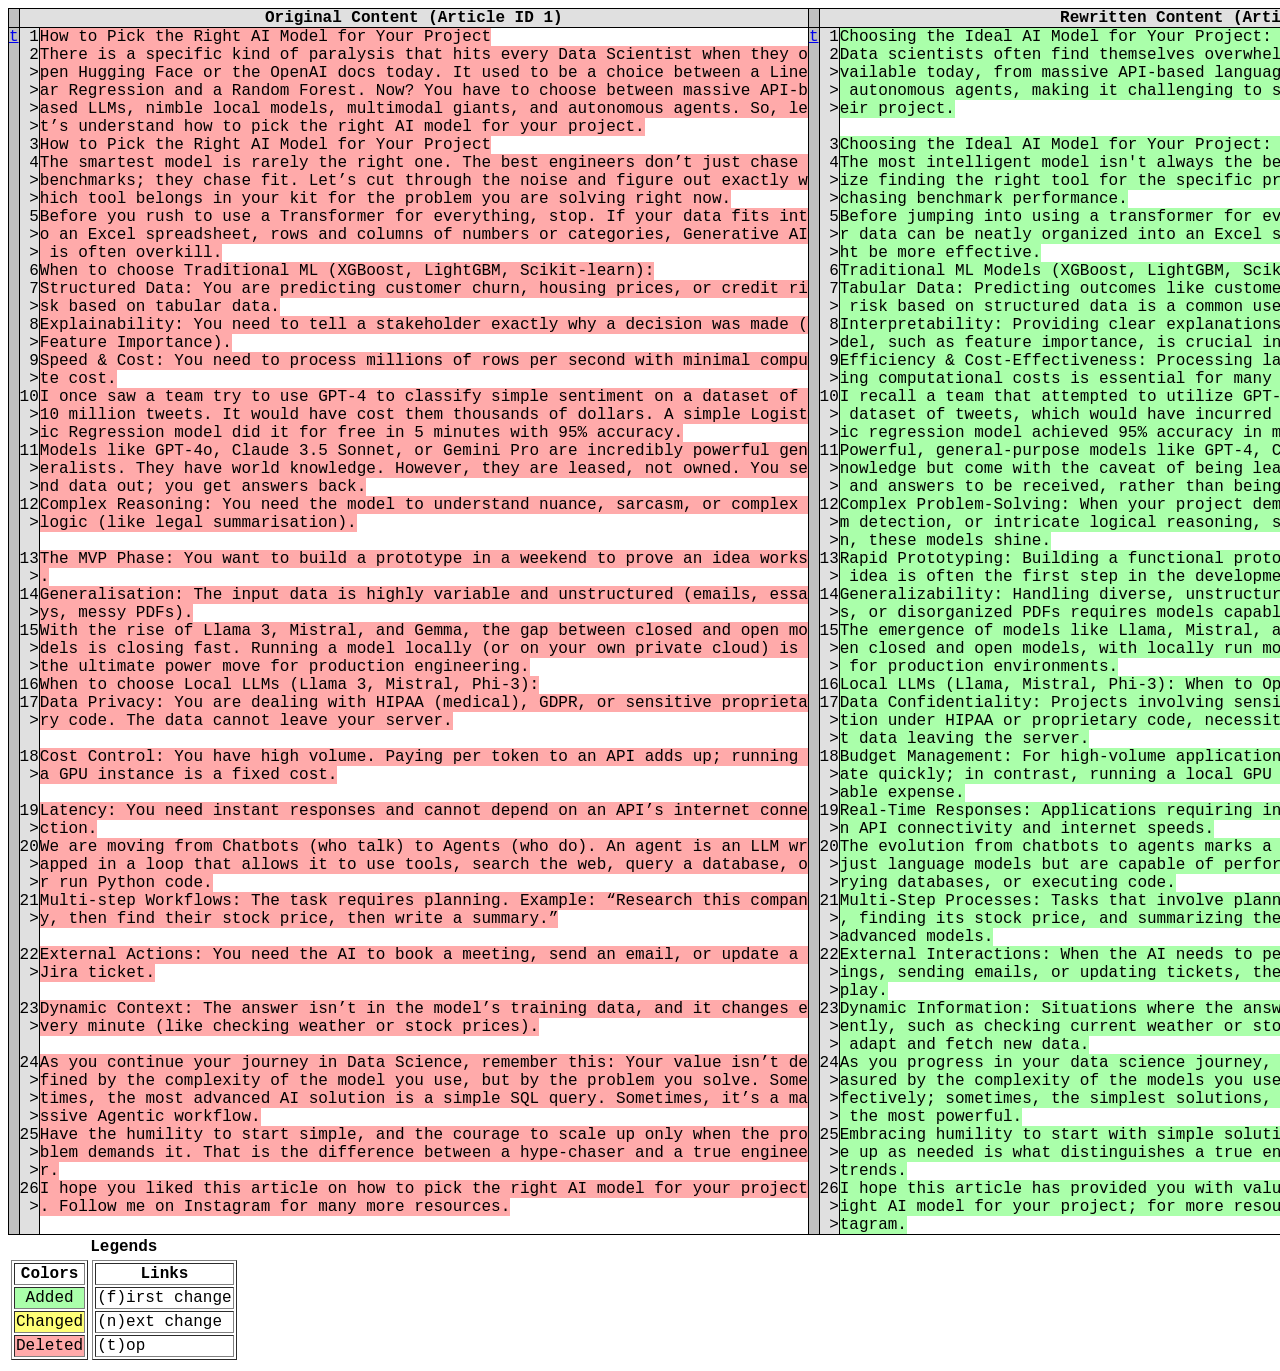
<file: diff_output.html>
<!DOCTYPE html PUBLIC "-//W3C//DTD XHTML 1.0 Transitional//EN"
          "http://www.w3.org/TR/xhtml1/DTD/xhtml1-transitional.dtd">

<html>

<head>
    <meta http-equiv="Content-Type"
          content="text/html; charset=utf-8" />
    <title></title>
    <style type="text/css">
        table.diff {font-family: Menlo, Consolas, Monaco, Liberation Mono, Lucida Console, monospace; border:medium}
        .diff_header {background-color:#e0e0e0}
        td.diff_header {text-align:right}
        .diff_next {background-color:#c0c0c0}
        .diff_add {background-color:#aaffaa}
        .diff_chg {background-color:#ffff77}
        .diff_sub {background-color:#ffaaaa}
    </style>
</head>

<body>
    
    <table class="diff" id="difflib_chg_to0__top"
           cellspacing="0" cellpadding="0" rules="groups" >
        <colgroup></colgroup> <colgroup></colgroup> <colgroup></colgroup>
        <colgroup></colgroup> <colgroup></colgroup> <colgroup></colgroup>
        <thead><tr><th class="diff_next"><br /></th><th colspan="2" class="diff_header">Original Content (Article ID 1)</th><th class="diff_next"><br /></th><th colspan="2" class="diff_header">Rewritten Content (Article ID 1)</th></tr></thead>
        <tbody>
            <tr><td class="diff_next" id="difflib_chg_to0__0"><a href="#difflib_chg_to0__top">t</a></td><td class="diff_header" id="from0_1">1</td><td nowrap="nowrap"><span class="diff_sub">How&nbsp;to&nbsp;Pick&nbsp;the&nbsp;Right&nbsp;AI&nbsp;Model&nbsp;for&nbsp;Your&nbsp;Project</span></td><td class="diff_next"><a href="#difflib_chg_to0__top">t</a></td><td class="diff_header" id="to0_1">1</td><td nowrap="nowrap"><span class="diff_add">Choosing&nbsp;the&nbsp;Ideal&nbsp;AI&nbsp;Model&nbsp;for&nbsp;Your&nbsp;Project:&nbsp;A&nbsp;Comprehensive&nbsp;Guide</span></td></tr>
            <tr><td class="diff_next"></td><td class="diff_header" id="from0_2">2</td><td nowrap="nowrap"><span class="diff_sub">There&nbsp;is&nbsp;a&nbsp;specific&nbsp;kind&nbsp;of&nbsp;paralysis&nbsp;that&nbsp;hits&nbsp;every&nbsp;Data&nbsp;Scientist&nbsp;when&nbsp;they&nbsp;o</span></td><td class="diff_next"></td><td class="diff_header" id="to0_2">2</td><td nowrap="nowrap"><span class="diff_add">Data&nbsp;scientists&nbsp;often&nbsp;find&nbsp;themselves&nbsp;overwhelmed&nbsp;by&nbsp;the&nbsp;plethora&nbsp;of&nbsp;AI&nbsp;models&nbsp;a</span></td></tr>
            <tr><td class="diff_next"></td><td class="diff_header">></td><td nowrap="nowrap"><span class="diff_sub">pen&nbsp;Hugging&nbsp;Face&nbsp;or&nbsp;the&nbsp;OpenAI&nbsp;docs&nbsp;today.&nbsp;It&nbsp;used&nbsp;to&nbsp;be&nbsp;a&nbsp;choice&nbsp;between&nbsp;a&nbsp;Line</span></td><td class="diff_next"></td><td class="diff_header">></td><td nowrap="nowrap"><span class="diff_add">vailable&nbsp;today,&nbsp;from&nbsp;massive&nbsp;API-based&nbsp;language&nbsp;models&nbsp;to&nbsp;agile&nbsp;local&nbsp;models&nbsp;and</span></td></tr>
            <tr><td class="diff_next"></td><td class="diff_header">></td><td nowrap="nowrap"><span class="diff_sub">ar&nbsp;Regression&nbsp;and&nbsp;a&nbsp;Random&nbsp;Forest.&nbsp;Now?&nbsp;You&nbsp;have&nbsp;to&nbsp;choose&nbsp;between&nbsp;massive&nbsp;API-b</span></td><td class="diff_next"></td><td class="diff_header">></td><td nowrap="nowrap"><span class="diff_add">&nbsp;autonomous&nbsp;agents,&nbsp;making&nbsp;it&nbsp;challenging&nbsp;to&nbsp;select&nbsp;the&nbsp;most&nbsp;suitable&nbsp;one&nbsp;for&nbsp;th</span></td></tr>
            <tr><td class="diff_next"></td><td class="diff_header">></td><td nowrap="nowrap"><span class="diff_sub">ased&nbsp;LLMs,&nbsp;nimble&nbsp;local&nbsp;models,&nbsp;multimodal&nbsp;giants,&nbsp;and&nbsp;autonomous&nbsp;agents.&nbsp;So,&nbsp;le</span></td><td class="diff_next"></td><td class="diff_header">></td><td nowrap="nowrap"><span class="diff_add">eir&nbsp;project.</span></td></tr>
            <tr><td class="diff_next"></td><td class="diff_header">></td><td nowrap="nowrap"><span class="diff_sub">t’s&nbsp;understand&nbsp;how&nbsp;to&nbsp;pick&nbsp;the&nbsp;right&nbsp;AI&nbsp;model&nbsp;for&nbsp;your&nbsp;project.</span></td><td class="diff_next"></td><td class="diff_header"></td><td nowrap="nowrap">&nbsp;</td></tr>
            <tr><td class="diff_next"></td><td class="diff_header" id="from0_3">3</td><td nowrap="nowrap"><span class="diff_sub">How&nbsp;to&nbsp;Pick&nbsp;the&nbsp;Right&nbsp;AI&nbsp;Model&nbsp;for&nbsp;Your&nbsp;Project</span></td><td class="diff_next"></td><td class="diff_header" id="to0_3">3</td><td nowrap="nowrap"><span class="diff_add">Choosing&nbsp;the&nbsp;Ideal&nbsp;AI&nbsp;Model&nbsp;for&nbsp;Your&nbsp;Project:&nbsp;A&nbsp;Comprehensive&nbsp;Guide</span></td></tr>
            <tr><td class="diff_next"></td><td class="diff_header" id="from0_4">4</td><td nowrap="nowrap"><span class="diff_sub">The&nbsp;smartest&nbsp;model&nbsp;is&nbsp;rarely&nbsp;the&nbsp;right&nbsp;one.&nbsp;The&nbsp;best&nbsp;engineers&nbsp;don’t&nbsp;just&nbsp;chase&nbsp;</span></td><td class="diff_next"></td><td class="diff_header" id="to0_4">4</td><td nowrap="nowrap"><span class="diff_add">The&nbsp;most&nbsp;intelligent&nbsp;model&nbsp;isn't&nbsp;always&nbsp;the&nbsp;best&nbsp;fit;&nbsp;seasoned&nbsp;engineers&nbsp;priorit</span></td></tr>
            <tr><td class="diff_next"></td><td class="diff_header">></td><td nowrap="nowrap"><span class="diff_sub">benchmarks;&nbsp;they&nbsp;chase&nbsp;fit.&nbsp;Let’s&nbsp;cut&nbsp;through&nbsp;the&nbsp;noise&nbsp;and&nbsp;figure&nbsp;out&nbsp;exactly&nbsp;w</span></td><td class="diff_next"></td><td class="diff_header">></td><td nowrap="nowrap"><span class="diff_add">ize&nbsp;finding&nbsp;the&nbsp;right&nbsp;tool&nbsp;for&nbsp;the&nbsp;specific&nbsp;problem&nbsp;at&nbsp;hand,&nbsp;rather&nbsp;than&nbsp;solely&nbsp;</span></td></tr>
            <tr><td class="diff_next"></td><td class="diff_header">></td><td nowrap="nowrap"><span class="diff_sub">hich&nbsp;tool&nbsp;belongs&nbsp;in&nbsp;your&nbsp;kit&nbsp;for&nbsp;the&nbsp;problem&nbsp;you&nbsp;are&nbsp;solving&nbsp;right&nbsp;now.</span></td><td class="diff_next"></td><td class="diff_header">></td><td nowrap="nowrap"><span class="diff_add">chasing&nbsp;benchmark&nbsp;performance.</span></td></tr>
            <tr><td class="diff_next"></td><td class="diff_header" id="from0_5">5</td><td nowrap="nowrap"><span class="diff_sub">Before&nbsp;you&nbsp;rush&nbsp;to&nbsp;use&nbsp;a&nbsp;Transformer&nbsp;for&nbsp;everything,&nbsp;stop.&nbsp;If&nbsp;your&nbsp;data&nbsp;fits&nbsp;int</span></td><td class="diff_next"></td><td class="diff_header" id="to0_5">5</td><td nowrap="nowrap"><span class="diff_add">Before&nbsp;jumping&nbsp;into&nbsp;using&nbsp;a&nbsp;transformer&nbsp;for&nbsp;every&nbsp;task,&nbsp;take&nbsp;a&nbsp;step&nbsp;back;&nbsp;if&nbsp;you</span></td></tr>
            <tr><td class="diff_next"></td><td class="diff_header">></td><td nowrap="nowrap"><span class="diff_sub">o&nbsp;an&nbsp;Excel&nbsp;spreadsheet,&nbsp;rows&nbsp;and&nbsp;columns&nbsp;of&nbsp;numbers&nbsp;or&nbsp;categories,&nbsp;Generative&nbsp;AI</span></td><td class="diff_next"></td><td class="diff_header">></td><td nowrap="nowrap"><span class="diff_add">r&nbsp;data&nbsp;can&nbsp;be&nbsp;neatly&nbsp;organized&nbsp;into&nbsp;an&nbsp;Excel&nbsp;spreadsheet,&nbsp;a&nbsp;simpler&nbsp;approach&nbsp;mig</span></td></tr>
            <tr><td class="diff_next"></td><td class="diff_header">></td><td nowrap="nowrap"><span class="diff_sub">&nbsp;is&nbsp;often&nbsp;overkill.</span></td><td class="diff_next"></td><td class="diff_header">></td><td nowrap="nowrap"><span class="diff_add">ht&nbsp;be&nbsp;more&nbsp;effective.</span></td></tr>
            <tr><td class="diff_next"></td><td class="diff_header" id="from0_6">6</td><td nowrap="nowrap"><span class="diff_sub">When&nbsp;to&nbsp;choose&nbsp;Traditional&nbsp;ML&nbsp;(XGBoost,&nbsp;LightGBM,&nbsp;Scikit-learn):</span></td><td class="diff_next"></td><td class="diff_header" id="to0_6">6</td><td nowrap="nowrap"><span class="diff_add">Traditional&nbsp;ML&nbsp;Models&nbsp;(XGBoost,&nbsp;LightGBM,&nbsp;Scikit-learn):&nbsp;When&nbsp;to&nbsp;Use&nbsp;Them</span></td></tr>
            <tr><td class="diff_next"></td><td class="diff_header" id="from0_7">7</td><td nowrap="nowrap"><span class="diff_sub">Structured&nbsp;Data:&nbsp;You&nbsp;are&nbsp;predicting&nbsp;customer&nbsp;churn,&nbsp;housing&nbsp;prices,&nbsp;or&nbsp;credit&nbsp;ri</span></td><td class="diff_next"></td><td class="diff_header" id="to0_7">7</td><td nowrap="nowrap"><span class="diff_add">Tabular&nbsp;Data:&nbsp;Predicting&nbsp;outcomes&nbsp;like&nbsp;customer&nbsp;churn,&nbsp;housing&nbsp;prices,&nbsp;or&nbsp;credit</span></td></tr>
            <tr><td class="diff_next"></td><td class="diff_header">></td><td nowrap="nowrap"><span class="diff_sub">sk&nbsp;based&nbsp;on&nbsp;tabular&nbsp;data.</span></td><td class="diff_next"></td><td class="diff_header">></td><td nowrap="nowrap"><span class="diff_add">&nbsp;risk&nbsp;based&nbsp;on&nbsp;structured&nbsp;data&nbsp;is&nbsp;a&nbsp;common&nbsp;use&nbsp;case.</span></td></tr>
            <tr><td class="diff_next"></td><td class="diff_header" id="from0_8">8</td><td nowrap="nowrap"><span class="diff_sub">Explainability:&nbsp;You&nbsp;need&nbsp;to&nbsp;tell&nbsp;a&nbsp;stakeholder&nbsp;exactly&nbsp;why&nbsp;a&nbsp;decision&nbsp;was&nbsp;made&nbsp;(</span></td><td class="diff_next"></td><td class="diff_header" id="to0_8">8</td><td nowrap="nowrap"><span class="diff_add">Interpretability:&nbsp;Providing&nbsp;clear&nbsp;explanations&nbsp;for&nbsp;the&nbsp;decisions&nbsp;made&nbsp;by&nbsp;your&nbsp;mo</span></td></tr>
            <tr><td class="diff_next"></td><td class="diff_header">></td><td nowrap="nowrap"><span class="diff_sub">Feature&nbsp;Importance).</span></td><td class="diff_next"></td><td class="diff_header">></td><td nowrap="nowrap"><span class="diff_add">del,&nbsp;such&nbsp;as&nbsp;feature&nbsp;importance,&nbsp;is&nbsp;crucial&nbsp;in&nbsp;certain&nbsp;applications.</span></td></tr>
            <tr><td class="diff_next"></td><td class="diff_header" id="from0_9">9</td><td nowrap="nowrap"><span class="diff_sub">Speed&nbsp;&amp;&nbsp;Cost:&nbsp;You&nbsp;need&nbsp;to&nbsp;process&nbsp;millions&nbsp;of&nbsp;rows&nbsp;per&nbsp;second&nbsp;with&nbsp;minimal&nbsp;compu</span></td><td class="diff_next"></td><td class="diff_header" id="to0_9">9</td><td nowrap="nowrap"><span class="diff_add">Efficiency&nbsp;&amp;&nbsp;Cost-Effectiveness:&nbsp;Processing&nbsp;large&nbsp;datasets&nbsp;quickly&nbsp;while&nbsp;minimiz</span></td></tr>
            <tr><td class="diff_next"></td><td class="diff_header">></td><td nowrap="nowrap"><span class="diff_sub">te&nbsp;cost.</span></td><td class="diff_next"></td><td class="diff_header">></td><td nowrap="nowrap"><span class="diff_add">ing&nbsp;computational&nbsp;costs&nbsp;is&nbsp;essential&nbsp;for&nbsp;many&nbsp;projects.</span></td></tr>
            <tr><td class="diff_next"></td><td class="diff_header" id="from0_10">10</td><td nowrap="nowrap"><span class="diff_sub">I&nbsp;once&nbsp;saw&nbsp;a&nbsp;team&nbsp;try&nbsp;to&nbsp;use&nbsp;GPT-4&nbsp;to&nbsp;classify&nbsp;simple&nbsp;sentiment&nbsp;on&nbsp;a&nbsp;dataset&nbsp;of&nbsp;</span></td><td class="diff_next"></td><td class="diff_header" id="to0_10">10</td><td nowrap="nowrap"><span class="diff_add">I&nbsp;recall&nbsp;a&nbsp;team&nbsp;that&nbsp;attempted&nbsp;to&nbsp;utilize&nbsp;GPT-4&nbsp;for&nbsp;sentiment&nbsp;analysis&nbsp;on&nbsp;a&nbsp;vast</span></td></tr>
            <tr><td class="diff_next"></td><td class="diff_header">></td><td nowrap="nowrap"><span class="diff_sub">10&nbsp;million&nbsp;tweets.&nbsp;It&nbsp;would&nbsp;have&nbsp;cost&nbsp;them&nbsp;thousands&nbsp;of&nbsp;dollars.&nbsp;A&nbsp;simple&nbsp;Logist</span></td><td class="diff_next"></td><td class="diff_header">></td><td nowrap="nowrap"><span class="diff_add">&nbsp;dataset&nbsp;of&nbsp;tweets,&nbsp;which&nbsp;would&nbsp;have&nbsp;incurred&nbsp;significant&nbsp;costs;&nbsp;a&nbsp;simple&nbsp;logist</span></td></tr>
            <tr><td class="diff_next"></td><td class="diff_header">></td><td nowrap="nowrap"><span class="diff_sub">ic&nbsp;Regression&nbsp;model&nbsp;did&nbsp;it&nbsp;for&nbsp;free&nbsp;in&nbsp;5&nbsp;minutes&nbsp;with&nbsp;95%&nbsp;accuracy.</span></td><td class="diff_next"></td><td class="diff_header">></td><td nowrap="nowrap"><span class="diff_add">ic&nbsp;regression&nbsp;model&nbsp;achieved&nbsp;95%&nbsp;accuracy&nbsp;in&nbsp;mere&nbsp;minutes,&nbsp;at&nbsp;no&nbsp;cost.</span></td></tr>
            <tr><td class="diff_next"></td><td class="diff_header" id="from0_11">11</td><td nowrap="nowrap"><span class="diff_sub">Models&nbsp;like&nbsp;GPT-4o,&nbsp;Claude&nbsp;3.5&nbsp;Sonnet,&nbsp;or&nbsp;Gemini&nbsp;Pro&nbsp;are&nbsp;incredibly&nbsp;powerful&nbsp;gen</span></td><td class="diff_next"></td><td class="diff_header" id="to0_11">11</td><td nowrap="nowrap"><span class="diff_add">Powerful,&nbsp;general-purpose&nbsp;models&nbsp;like&nbsp;GPT-4,&nbsp;Claude,&nbsp;or&nbsp;Gemini&nbsp;offer&nbsp;extensive&nbsp;k</span></td></tr>
            <tr><td class="diff_next"></td><td class="diff_header">></td><td nowrap="nowrap"><span class="diff_sub">eralists.&nbsp;They&nbsp;have&nbsp;world&nbsp;knowledge.&nbsp;However,&nbsp;they&nbsp;are&nbsp;leased,&nbsp;not&nbsp;owned.&nbsp;You&nbsp;se</span></td><td class="diff_next"></td><td class="diff_header">></td><td nowrap="nowrap"><span class="diff_add">nowledge&nbsp;but&nbsp;come&nbsp;with&nbsp;the&nbsp;caveat&nbsp;of&nbsp;being&nbsp;leased,&nbsp;requiring&nbsp;data&nbsp;to&nbsp;be&nbsp;sent&nbsp;out</span></td></tr>
            <tr><td class="diff_next"></td><td class="diff_header">></td><td nowrap="nowrap"><span class="diff_sub">nd&nbsp;data&nbsp;out;&nbsp;you&nbsp;get&nbsp;answers&nbsp;back.</span></td><td class="diff_next"></td><td class="diff_header">></td><td nowrap="nowrap"><span class="diff_add">&nbsp;and&nbsp;answers&nbsp;to&nbsp;be&nbsp;received,&nbsp;rather&nbsp;than&nbsp;being&nbsp;owned&nbsp;outright.</span></td></tr>
            <tr><td class="diff_next"></td><td class="diff_header" id="from0_12">12</td><td nowrap="nowrap"><span class="diff_sub">Complex&nbsp;Reasoning:&nbsp;You&nbsp;need&nbsp;the&nbsp;model&nbsp;to&nbsp;understand&nbsp;nuance,&nbsp;sarcasm,&nbsp;or&nbsp;complex&nbsp;</span></td><td class="diff_next"></td><td class="diff_header" id="to0_12">12</td><td nowrap="nowrap"><span class="diff_add">Complex&nbsp;Problem-Solving:&nbsp;When&nbsp;your&nbsp;project&nbsp;demands&nbsp;nuanced&nbsp;understanding,&nbsp;sarcas</span></td></tr>
            <tr><td class="diff_next"></td><td class="diff_header">></td><td nowrap="nowrap"><span class="diff_sub">logic&nbsp;(like&nbsp;legal&nbsp;summarisation).</span></td><td class="diff_next"></td><td class="diff_header">></td><td nowrap="nowrap"><span class="diff_add">m&nbsp;detection,&nbsp;or&nbsp;intricate&nbsp;logical&nbsp;reasoning,&nbsp;such&nbsp;as&nbsp;legal&nbsp;document&nbsp;summarizatio</span></td></tr>
            <tr><td class="diff_next"></td><td class="diff_header"></td><td nowrap="nowrap">&nbsp;</td><td class="diff_next"></td><td class="diff_header">></td><td nowrap="nowrap"><span class="diff_add">n,&nbsp;these&nbsp;models&nbsp;shine.</span></td></tr>
            <tr><td class="diff_next"></td><td class="diff_header" id="from0_13">13</td><td nowrap="nowrap"><span class="diff_sub">The&nbsp;MVP&nbsp;Phase:&nbsp;You&nbsp;want&nbsp;to&nbsp;build&nbsp;a&nbsp;prototype&nbsp;in&nbsp;a&nbsp;weekend&nbsp;to&nbsp;prove&nbsp;an&nbsp;idea&nbsp;works</span></td><td class="diff_next"></td><td class="diff_header" id="to0_13">13</td><td nowrap="nowrap"><span class="diff_add">Rapid&nbsp;Prototyping:&nbsp;Building&nbsp;a&nbsp;functional&nbsp;prototype&nbsp;over&nbsp;a&nbsp;weekend&nbsp;to&nbsp;validate&nbsp;an</span></td></tr>
            <tr><td class="diff_next"></td><td class="diff_header">></td><td nowrap="nowrap"><span class="diff_sub">.</span></td><td class="diff_next"></td><td class="diff_header">></td><td nowrap="nowrap"><span class="diff_add">&nbsp;idea&nbsp;is&nbsp;often&nbsp;the&nbsp;first&nbsp;step&nbsp;in&nbsp;the&nbsp;development&nbsp;process.</span></td></tr>
            <tr><td class="diff_next"></td><td class="diff_header" id="from0_14">14</td><td nowrap="nowrap"><span class="diff_sub">Generalisation:&nbsp;The&nbsp;input&nbsp;data&nbsp;is&nbsp;highly&nbsp;variable&nbsp;and&nbsp;unstructured&nbsp;(emails,&nbsp;essa</span></td><td class="diff_next"></td><td class="diff_header" id="to0_14">14</td><td nowrap="nowrap"><span class="diff_add">Generalizability:&nbsp;Handling&nbsp;diverse,&nbsp;unstructured&nbsp;data&nbsp;sources&nbsp;like&nbsp;emails,&nbsp;essay</span></td></tr>
            <tr><td class="diff_next"></td><td class="diff_header">></td><td nowrap="nowrap"><span class="diff_sub">ys,&nbsp;messy&nbsp;PDFs).</span></td><td class="diff_next"></td><td class="diff_header">></td><td nowrap="nowrap"><span class="diff_add">s,&nbsp;or&nbsp;disorganized&nbsp;PDFs&nbsp;requires&nbsp;models&nbsp;capable&nbsp;of&nbsp;adapting&nbsp;to&nbsp;variable&nbsp;input.</span></td></tr>
            <tr><td class="diff_next"></td><td class="diff_header" id="from0_15">15</td><td nowrap="nowrap"><span class="diff_sub">With&nbsp;the&nbsp;rise&nbsp;of&nbsp;Llama&nbsp;3,&nbsp;Mistral,&nbsp;and&nbsp;Gemma,&nbsp;the&nbsp;gap&nbsp;between&nbsp;closed&nbsp;and&nbsp;open&nbsp;mo</span></td><td class="diff_next"></td><td class="diff_header" id="to0_15">15</td><td nowrap="nowrap"><span class="diff_add">The&nbsp;emergence&nbsp;of&nbsp;models&nbsp;like&nbsp;Llama,&nbsp;Mistral,&nbsp;and&nbsp;Gemma&nbsp;is&nbsp;bridging&nbsp;the&nbsp;gap&nbsp;betwe</span></td></tr>
            <tr><td class="diff_next"></td><td class="diff_header">></td><td nowrap="nowrap"><span class="diff_sub">dels&nbsp;is&nbsp;closing&nbsp;fast.&nbsp;Running&nbsp;a&nbsp;model&nbsp;locally&nbsp;(or&nbsp;on&nbsp;your&nbsp;own&nbsp;private&nbsp;cloud)&nbsp;is&nbsp;</span></td><td class="diff_next"></td><td class="diff_header">></td><td nowrap="nowrap"><span class="diff_add">en&nbsp;closed&nbsp;and&nbsp;open&nbsp;models,&nbsp;with&nbsp;locally&nbsp;run&nbsp;models&nbsp;offering&nbsp;unparalleled&nbsp;control</span></td></tr>
            <tr><td class="diff_next"></td><td class="diff_header">></td><td nowrap="nowrap"><span class="diff_sub">the&nbsp;ultimate&nbsp;power&nbsp;move&nbsp;for&nbsp;production&nbsp;engineering.</span></td><td class="diff_next"></td><td class="diff_header">></td><td nowrap="nowrap"><span class="diff_add">&nbsp;for&nbsp;production&nbsp;environments.</span></td></tr>
            <tr><td class="diff_next"></td><td class="diff_header" id="from0_16">16</td><td nowrap="nowrap"><span class="diff_sub">When&nbsp;to&nbsp;choose&nbsp;Local&nbsp;LLMs&nbsp;(Llama&nbsp;3,&nbsp;Mistral,&nbsp;Phi-3):</span></td><td class="diff_next"></td><td class="diff_header" id="to0_16">16</td><td nowrap="nowrap"><span class="diff_add">Local&nbsp;LLMs&nbsp;(Llama,&nbsp;Mistral,&nbsp;Phi-3):&nbsp;When&nbsp;to&nbsp;Opt&nbsp;for&nbsp;Them</span></td></tr>
            <tr><td class="diff_next"></td><td class="diff_header" id="from0_17">17</td><td nowrap="nowrap"><span class="diff_sub">Data&nbsp;Privacy:&nbsp;You&nbsp;are&nbsp;dealing&nbsp;with&nbsp;HIPAA&nbsp;(medical),&nbsp;GDPR,&nbsp;or&nbsp;sensitive&nbsp;proprieta</span></td><td class="diff_next"></td><td class="diff_header" id="to0_17">17</td><td nowrap="nowrap"><span class="diff_add">Data&nbsp;Confidentiality:&nbsp;Projects&nbsp;involving&nbsp;sensitive&nbsp;data,&nbsp;such&nbsp;as&nbsp;medical&nbsp;informa</span></td></tr>
            <tr><td class="diff_next"></td><td class="diff_header">></td><td nowrap="nowrap"><span class="diff_sub">ry&nbsp;code.&nbsp;The&nbsp;data&nbsp;cannot&nbsp;leave&nbsp;your&nbsp;server.</span></td><td class="diff_next"></td><td class="diff_header">></td><td nowrap="nowrap"><span class="diff_add">tion&nbsp;under&nbsp;HIPAA&nbsp;or&nbsp;proprietary&nbsp;code,&nbsp;necessitate&nbsp;models&nbsp;that&nbsp;can&nbsp;operate&nbsp;withou</span></td></tr>
            <tr><td class="diff_next"></td><td class="diff_header"></td><td nowrap="nowrap">&nbsp;</td><td class="diff_next"></td><td class="diff_header">></td><td nowrap="nowrap"><span class="diff_add">t&nbsp;data&nbsp;leaving&nbsp;the&nbsp;server.</span></td></tr>
            <tr><td class="diff_next"></td><td class="diff_header" id="from0_18">18</td><td nowrap="nowrap"><span class="diff_sub">Cost&nbsp;Control:&nbsp;You&nbsp;have&nbsp;high&nbsp;volume.&nbsp;Paying&nbsp;per&nbsp;token&nbsp;to&nbsp;an&nbsp;API&nbsp;adds&nbsp;up;&nbsp;running&nbsp;</span></td><td class="diff_next"></td><td class="diff_header" id="to0_18">18</td><td nowrap="nowrap"><span class="diff_add">Budget&nbsp;Management:&nbsp;For&nbsp;high-volume&nbsp;applications,&nbsp;the&nbsp;cost&nbsp;of&nbsp;API&nbsp;calls&nbsp;can&nbsp;escal</span></td></tr>
            <tr><td class="diff_next"></td><td class="diff_header">></td><td nowrap="nowrap"><span class="diff_sub">a&nbsp;GPU&nbsp;instance&nbsp;is&nbsp;a&nbsp;fixed&nbsp;cost.</span></td><td class="diff_next"></td><td class="diff_header">></td><td nowrap="nowrap"><span class="diff_add">ate&nbsp;quickly;&nbsp;in&nbsp;contrast,&nbsp;running&nbsp;a&nbsp;local&nbsp;GPU&nbsp;instance&nbsp;provides&nbsp;a&nbsp;fixed,&nbsp;predict</span></td></tr>
            <tr><td class="diff_next"></td><td class="diff_header"></td><td nowrap="nowrap">&nbsp;</td><td class="diff_next"></td><td class="diff_header">></td><td nowrap="nowrap"><span class="diff_add">able&nbsp;expense.</span></td></tr>
            <tr><td class="diff_next"></td><td class="diff_header" id="from0_19">19</td><td nowrap="nowrap"><span class="diff_sub">Latency:&nbsp;You&nbsp;need&nbsp;instant&nbsp;responses&nbsp;and&nbsp;cannot&nbsp;depend&nbsp;on&nbsp;an&nbsp;API’s&nbsp;internet&nbsp;conne</span></td><td class="diff_next"></td><td class="diff_header" id="to0_19">19</td><td nowrap="nowrap"><span class="diff_add">Real-Time&nbsp;Responses:&nbsp;Applications&nbsp;requiring&nbsp;instantaneous&nbsp;feedback&nbsp;cannot&nbsp;rely&nbsp;o</span></td></tr>
            <tr><td class="diff_next"></td><td class="diff_header">></td><td nowrap="nowrap"><span class="diff_sub">ction.</span></td><td class="diff_next"></td><td class="diff_header">></td><td nowrap="nowrap"><span class="diff_add">n&nbsp;API&nbsp;connectivity&nbsp;and&nbsp;internet&nbsp;speeds.</span></td></tr>
            <tr><td class="diff_next"></td><td class="diff_header" id="from0_20">20</td><td nowrap="nowrap"><span class="diff_sub">We&nbsp;are&nbsp;moving&nbsp;from&nbsp;Chatbots&nbsp;(who&nbsp;talk)&nbsp;to&nbsp;Agents&nbsp;(who&nbsp;do).&nbsp;An&nbsp;agent&nbsp;is&nbsp;an&nbsp;LLM&nbsp;wr</span></td><td class="diff_next"></td><td class="diff_header" id="to0_20">20</td><td nowrap="nowrap"><span class="diff_add">The&nbsp;evolution&nbsp;from&nbsp;chatbots&nbsp;to&nbsp;agents&nbsp;marks&nbsp;a&nbsp;significant&nbsp;shift;&nbsp;agents&nbsp;are&nbsp;not&nbsp;</span></td></tr>
            <tr><td class="diff_next"></td><td class="diff_header">></td><td nowrap="nowrap"><span class="diff_sub">apped&nbsp;in&nbsp;a&nbsp;loop&nbsp;that&nbsp;allows&nbsp;it&nbsp;to&nbsp;use&nbsp;tools,&nbsp;search&nbsp;the&nbsp;web,&nbsp;query&nbsp;a&nbsp;database,&nbsp;o</span></td><td class="diff_next"></td><td class="diff_header">></td><td nowrap="nowrap"><span class="diff_add">just&nbsp;language&nbsp;models&nbsp;but&nbsp;are&nbsp;capable&nbsp;of&nbsp;performing&nbsp;tasks,&nbsp;searching&nbsp;the&nbsp;web,&nbsp;que</span></td></tr>
            <tr><td class="diff_next"></td><td class="diff_header">></td><td nowrap="nowrap"><span class="diff_sub">r&nbsp;run&nbsp;Python&nbsp;code.</span></td><td class="diff_next"></td><td class="diff_header">></td><td nowrap="nowrap"><span class="diff_add">rying&nbsp;databases,&nbsp;or&nbsp;executing&nbsp;code.</span></td></tr>
            <tr><td class="diff_next"></td><td class="diff_header" id="from0_21">21</td><td nowrap="nowrap"><span class="diff_sub">Multi-step&nbsp;Workflows:&nbsp;The&nbsp;task&nbsp;requires&nbsp;planning.&nbsp;Example:&nbsp;“Research&nbsp;this&nbsp;compan</span></td><td class="diff_next"></td><td class="diff_header" id="to0_21">21</td><td nowrap="nowrap"><span class="diff_add">Multi-Step&nbsp;Processes:&nbsp;Tasks&nbsp;that&nbsp;involve&nbsp;planning,&nbsp;such&nbsp;as&nbsp;researching&nbsp;a&nbsp;company</span></td></tr>
            <tr><td class="diff_next"></td><td class="diff_header">></td><td nowrap="nowrap"><span class="diff_sub">y,&nbsp;then&nbsp;find&nbsp;their&nbsp;stock&nbsp;price,&nbsp;then&nbsp;write&nbsp;a&nbsp;summary.”</span></td><td class="diff_next"></td><td class="diff_header">></td><td nowrap="nowrap"><span class="diff_add">,&nbsp;finding&nbsp;its&nbsp;stock&nbsp;price,&nbsp;and&nbsp;summarizing&nbsp;the&nbsp;information,&nbsp;are&nbsp;ideal&nbsp;for&nbsp;these&nbsp;</span></td></tr>
            <tr><td class="diff_next"></td><td class="diff_header"></td><td nowrap="nowrap">&nbsp;</td><td class="diff_next"></td><td class="diff_header">></td><td nowrap="nowrap"><span class="diff_add">advanced&nbsp;models.</span></td></tr>
            <tr><td class="diff_next"></td><td class="diff_header" id="from0_22">22</td><td nowrap="nowrap"><span class="diff_sub">External&nbsp;Actions:&nbsp;You&nbsp;need&nbsp;the&nbsp;AI&nbsp;to&nbsp;book&nbsp;a&nbsp;meeting,&nbsp;send&nbsp;an&nbsp;email,&nbsp;or&nbsp;update&nbsp;a&nbsp;</span></td><td class="diff_next"></td><td class="diff_header" id="to0_22">22</td><td nowrap="nowrap"><span class="diff_add">External&nbsp;Interactions:&nbsp;When&nbsp;the&nbsp;AI&nbsp;needs&nbsp;to&nbsp;perform&nbsp;actions&nbsp;like&nbsp;scheduling&nbsp;meet</span></td></tr>
            <tr><td class="diff_next"></td><td class="diff_header">></td><td nowrap="nowrap"><span class="diff_sub">Jira&nbsp;ticket.</span></td><td class="diff_next"></td><td class="diff_header">></td><td nowrap="nowrap"><span class="diff_add">ings,&nbsp;sending&nbsp;emails,&nbsp;or&nbsp;updating&nbsp;tickets,&nbsp;the&nbsp;capabilities&nbsp;of&nbsp;agents&nbsp;come&nbsp;into&nbsp;</span></td></tr>
            <tr><td class="diff_next"></td><td class="diff_header"></td><td nowrap="nowrap">&nbsp;</td><td class="diff_next"></td><td class="diff_header">></td><td nowrap="nowrap"><span class="diff_add">play.</span></td></tr>
            <tr><td class="diff_next"></td><td class="diff_header" id="from0_23">23</td><td nowrap="nowrap"><span class="diff_sub">Dynamic&nbsp;Context:&nbsp;The&nbsp;answer&nbsp;isn’t&nbsp;in&nbsp;the&nbsp;model’s&nbsp;training&nbsp;data,&nbsp;and&nbsp;it&nbsp;changes&nbsp;e</span></td><td class="diff_next"></td><td class="diff_header" id="to0_23">23</td><td nowrap="nowrap"><span class="diff_add">Dynamic&nbsp;Information:&nbsp;Situations&nbsp;where&nbsp;the&nbsp;answer&nbsp;is&nbsp;not&nbsp;static&nbsp;and&nbsp;changes&nbsp;frequ</span></td></tr>
            <tr><td class="diff_next"></td><td class="diff_header">></td><td nowrap="nowrap"><span class="diff_sub">very&nbsp;minute&nbsp;(like&nbsp;checking&nbsp;weather&nbsp;or&nbsp;stock&nbsp;prices).</span></td><td class="diff_next"></td><td class="diff_header">></td><td nowrap="nowrap"><span class="diff_add">ently,&nbsp;such&nbsp;as&nbsp;checking&nbsp;current&nbsp;weather&nbsp;or&nbsp;stock&nbsp;prices,&nbsp;require&nbsp;models&nbsp;that&nbsp;can</span></td></tr>
            <tr><td class="diff_next"></td><td class="diff_header"></td><td nowrap="nowrap">&nbsp;</td><td class="diff_next"></td><td class="diff_header">></td><td nowrap="nowrap"><span class="diff_add">&nbsp;adapt&nbsp;and&nbsp;fetch&nbsp;new&nbsp;data.</span></td></tr>
            <tr><td class="diff_next"></td><td class="diff_header" id="from0_24">24</td><td nowrap="nowrap"><span class="diff_sub">As&nbsp;you&nbsp;continue&nbsp;your&nbsp;journey&nbsp;in&nbsp;Data&nbsp;Science,&nbsp;remember&nbsp;this:&nbsp;Your&nbsp;value&nbsp;isn’t&nbsp;de</span></td><td class="diff_next"></td><td class="diff_header" id="to0_24">24</td><td nowrap="nowrap"><span class="diff_add">As&nbsp;you&nbsp;progress&nbsp;in&nbsp;your&nbsp;data&nbsp;science&nbsp;journey,&nbsp;remember&nbsp;that&nbsp;your&nbsp;value&nbsp;is&nbsp;not&nbsp;me</span></td></tr>
            <tr><td class="diff_next"></td><td class="diff_header">></td><td nowrap="nowrap"><span class="diff_sub">fined&nbsp;by&nbsp;the&nbsp;complexity&nbsp;of&nbsp;the&nbsp;model&nbsp;you&nbsp;use,&nbsp;but&nbsp;by&nbsp;the&nbsp;problem&nbsp;you&nbsp;solve.&nbsp;Some</span></td><td class="diff_next"></td><td class="diff_header">></td><td nowrap="nowrap"><span class="diff_add">asured&nbsp;by&nbsp;the&nbsp;complexity&nbsp;of&nbsp;the&nbsp;models&nbsp;you&nbsp;use,&nbsp;but&nbsp;by&nbsp;the&nbsp;problems&nbsp;you&nbsp;solve&nbsp;ef</span></td></tr>
            <tr><td class="diff_next"></td><td class="diff_header">></td><td nowrap="nowrap"><span class="diff_sub">times,&nbsp;the&nbsp;most&nbsp;advanced&nbsp;AI&nbsp;solution&nbsp;is&nbsp;a&nbsp;simple&nbsp;SQL&nbsp;query.&nbsp;Sometimes,&nbsp;it’s&nbsp;a&nbsp;ma</span></td><td class="diff_next"></td><td class="diff_header">></td><td nowrap="nowrap"><span class="diff_add">fectively;&nbsp;sometimes,&nbsp;the&nbsp;simplest&nbsp;solutions,&nbsp;like&nbsp;a&nbsp;well-crafted&nbsp;SQL&nbsp;query,&nbsp;are</span></td></tr>
            <tr><td class="diff_next"></td><td class="diff_header">></td><td nowrap="nowrap"><span class="diff_sub">ssive&nbsp;Agentic&nbsp;workflow.</span></td><td class="diff_next"></td><td class="diff_header">></td><td nowrap="nowrap"><span class="diff_add">&nbsp;the&nbsp;most&nbsp;powerful.</span></td></tr>
            <tr><td class="diff_next"></td><td class="diff_header" id="from0_25">25</td><td nowrap="nowrap"><span class="diff_sub">Have&nbsp;the&nbsp;humility&nbsp;to&nbsp;start&nbsp;simple,&nbsp;and&nbsp;the&nbsp;courage&nbsp;to&nbsp;scale&nbsp;up&nbsp;only&nbsp;when&nbsp;the&nbsp;pro</span></td><td class="diff_next"></td><td class="diff_header" id="to0_25">25</td><td nowrap="nowrap"><span class="diff_add">Embracing&nbsp;humility&nbsp;to&nbsp;start&nbsp;with&nbsp;simple&nbsp;solutions&nbsp;and&nbsp;having&nbsp;the&nbsp;courage&nbsp;to&nbsp;scal</span></td></tr>
            <tr><td class="diff_next"></td><td class="diff_header">></td><td nowrap="nowrap"><span class="diff_sub">blem&nbsp;demands&nbsp;it.&nbsp;That&nbsp;is&nbsp;the&nbsp;difference&nbsp;between&nbsp;a&nbsp;hype-chaser&nbsp;and&nbsp;a&nbsp;true&nbsp;enginee</span></td><td class="diff_next"></td><td class="diff_header">></td><td nowrap="nowrap"><span class="diff_add">e&nbsp;up&nbsp;as&nbsp;needed&nbsp;is&nbsp;what&nbsp;distinguishes&nbsp;a&nbsp;true&nbsp;engineer&nbsp;from&nbsp;one&nbsp;who&nbsp;merely&nbsp;chases&nbsp;</span></td></tr>
            <tr><td class="diff_next"></td><td class="diff_header">></td><td nowrap="nowrap"><span class="diff_sub">r.</span></td><td class="diff_next"></td><td class="diff_header">></td><td nowrap="nowrap"><span class="diff_add">trends.</span></td></tr>
            <tr><td class="diff_next"></td><td class="diff_header" id="from0_26">26</td><td nowrap="nowrap"><span class="diff_sub">I&nbsp;hope&nbsp;you&nbsp;liked&nbsp;this&nbsp;article&nbsp;on&nbsp;how&nbsp;to&nbsp;pick&nbsp;the&nbsp;right&nbsp;AI&nbsp;model&nbsp;for&nbsp;your&nbsp;project</span></td><td class="diff_next"></td><td class="diff_header" id="to0_26">26</td><td nowrap="nowrap"><span class="diff_add">I&nbsp;hope&nbsp;this&nbsp;article&nbsp;has&nbsp;provided&nbsp;you&nbsp;with&nbsp;valuable&nbsp;insights&nbsp;into&nbsp;selecting&nbsp;the&nbsp;r</span></td></tr>
            <tr><td class="diff_next"></td><td class="diff_header">></td><td nowrap="nowrap"><span class="diff_sub">.&nbsp;Follow&nbsp;me&nbsp;on&nbsp;Instagram&nbsp;for&nbsp;many&nbsp;more&nbsp;resources.</span></td><td class="diff_next"></td><td class="diff_header">></td><td nowrap="nowrap"><span class="diff_add">ight&nbsp;AI&nbsp;model&nbsp;for&nbsp;your&nbsp;project;&nbsp;for&nbsp;more&nbsp;resources&nbsp;and&nbsp;updates,&nbsp;follow&nbsp;me&nbsp;on&nbsp;Ins</span></td></tr>
            <tr><td class="diff_next"></td><td class="diff_header"></td><td nowrap="nowrap">&nbsp;</td><td class="diff_next"></td><td class="diff_header">></td><td nowrap="nowrap"><span class="diff_add">tagram.</span></td></tr>
        </tbody>
    </table>
    <table class="diff" summary="Legends">
        <tr> <th colspan="2"> Legends </th> </tr>
        <tr> <td> <table border="" summary="Colors">
                      <tr><th> Colors </th> </tr>
                      <tr><td class="diff_add">&nbsp;Added&nbsp;</td></tr>
                      <tr><td class="diff_chg">Changed</td> </tr>
                      <tr><td class="diff_sub">Deleted</td> </tr>
                  </table></td>
             <td> <table border="" summary="Links">
                      <tr><th colspan="2"> Links </th> </tr>
                      <tr><td>(f)irst change</td> </tr>
                      <tr><td>(n)ext change</td> </tr>
                      <tr><td>(t)op</td> </tr>
                  </table></td> </tr>
    </table>
</body>

</html>
</file>
